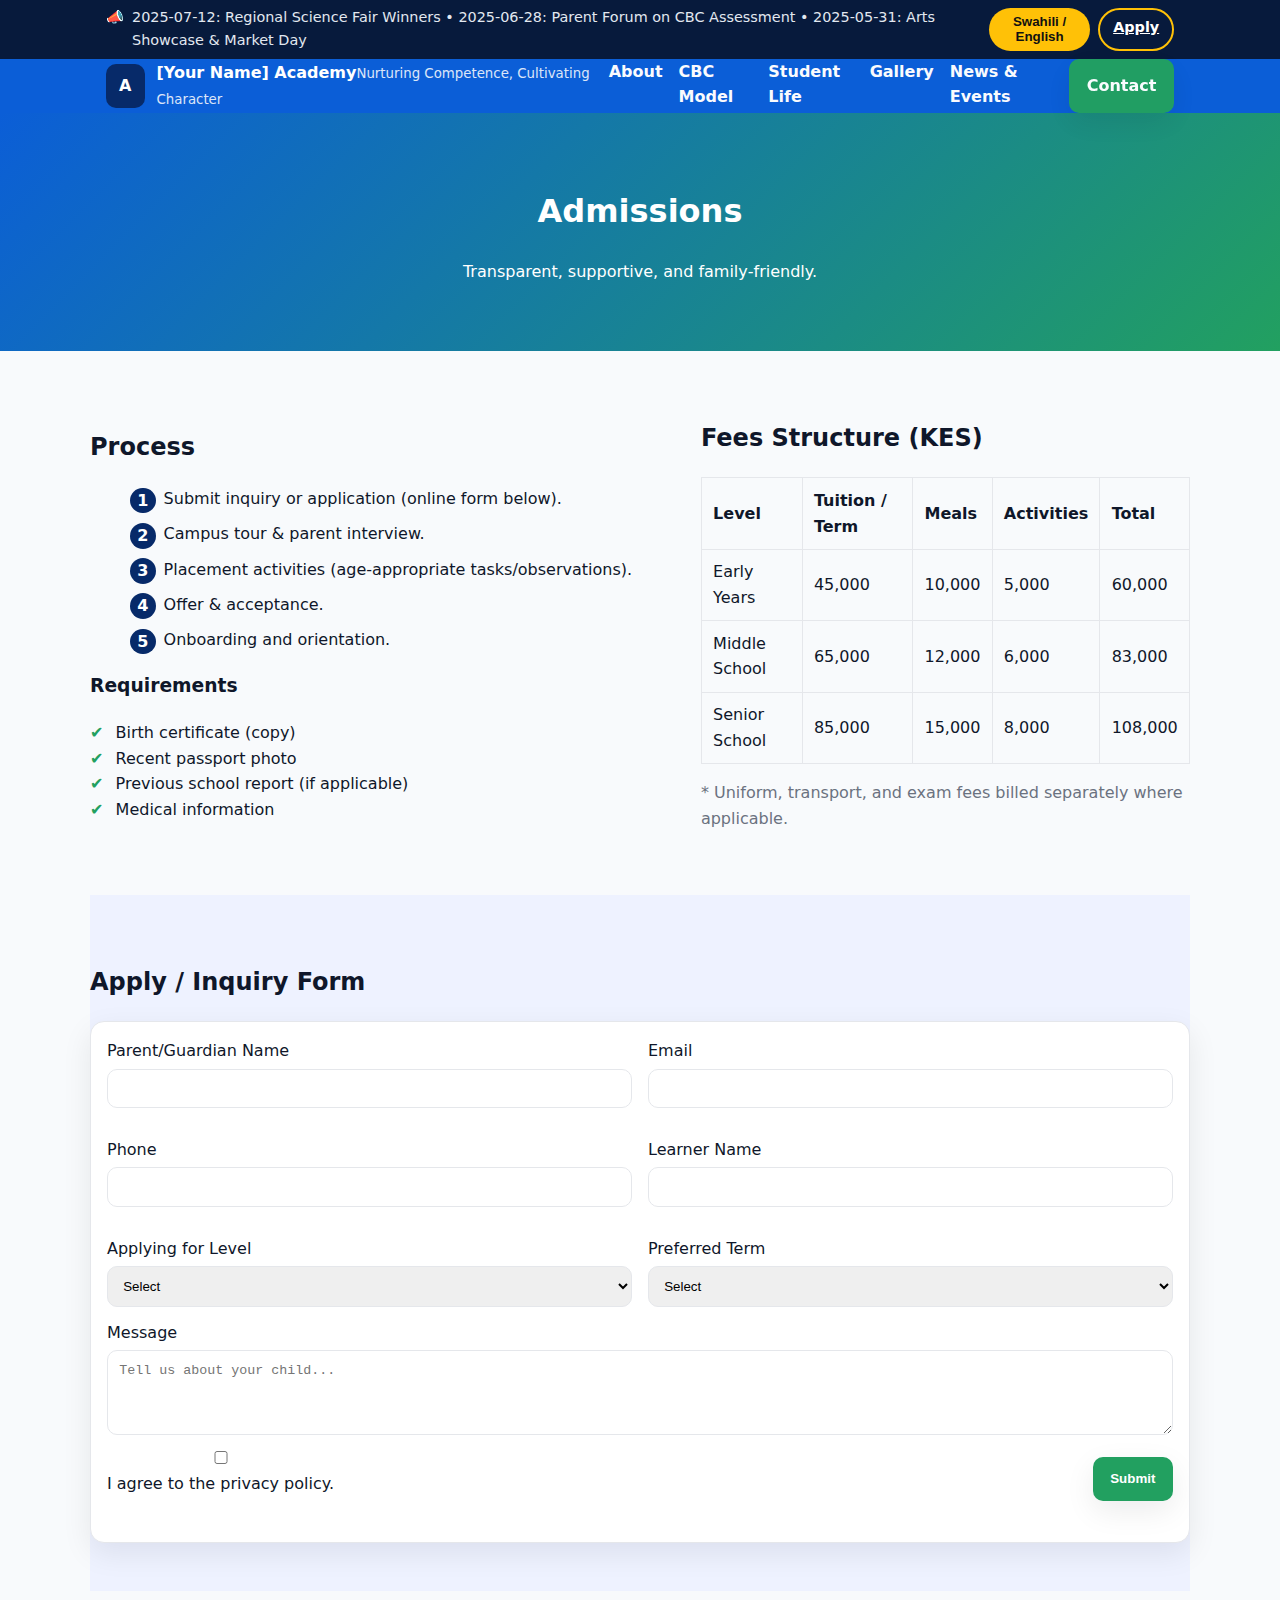
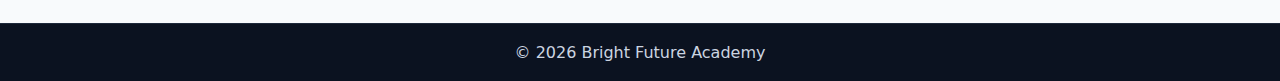
<file: ACADEMY/admissions.html>
<!DOCTYPE html>
<html lang="en" data-theme="light">
<head>
  <meta charset="UTF-8">
  <meta name="viewport" content="width=device-width, initial-scale=1">
  <title>Admissions — Bright Future Academy</title>
  <meta name="description" content="Admissions process, requirements, and transparent fees for CBC-aligned schooling." />
  <link rel="stylesheet" href="styles.css">
  <script defer src="18js.js"></script>
  <script defer src="script.js"></script>
</head>
<body>
  <div class="topbar"><div class="container flex between center"><div class="ticker"><span class="ticker-icon">📣</span><div id="news-ticker"></div></div><div class="top-actions"><button id="lang-toggle" class="chip">Swahili / English</button><a class="chip outline" href="#apply">Apply</a></div></div></div>
  <header class="site-header"><div class="container flex between center"><a class="brand" href="index.html"><div class="brand-mark">A</div><div class="brand-text"><strong>[Your Name] Academy</strong><small>Nurturing Competence, Cultivating Character</small></div></a><nav class="main-nav"><button class="nav-toggle" aria-expanded="false" aria-controls="nav-menu">☰</button><ul id="nav-menu"><li><a href="about.html">About</a></li><li><a href="academics.html">CBC Model</a></li><li><a href="student-life.html">Student Life</a></li><li><a href="gallery.html">Gallery</a></li><li><a href="news.html">News & Events</a></li><li><a href="contact.html" class="btn-sm">Contact</a></li></ul></nav></div></header>

  <section class="page-hero small">
    <h1>Admissions</h1>
    <p>Transparent, supportive, and family‑friendly.</p>
  </section>

  <section class="section container two-col">
    <div>
      <h2>Process</h2>
      <ol class="steps">
        <li>Submit inquiry or application (online form below).</li>
        <li>Campus tour & parent interview.</li>
        <li>Placement activities (age‑appropriate tasks/observations).</li>
        <li>Offer & acceptance.</li>
        <li>Onboarding and orientation.</li>
      </ol>
      <h3>Requirements</h3>
      <ul class="check">
        <li>Birth certificate (copy)</li>
        <li>Recent passport photo</li>
        <li>Previous school report (if applicable)</li>
        <li>Medical information</li>
      </ul>
    </div>
    <div>
      <h2>Fees Structure (KES)</h2>
      <div class="table-responsive">
        <table class="table">
          <thead><tr><th>Level</th><th>Tuition / Term</th><th>Meals</th><th>Activities</th><th>Total</th></tr></thead>
          <tbody>
            <tr><td>Early Years</td><td>45,000</td><td>10,000</td><td>5,000</td><td>60,000</td></tr>
            <tr><td>Middle School</td><td>65,000</td><td>12,000</td><td>6,000</td><td>83,000</td></tr>
            <tr><td>Senior School</td><td>85,000</td><td>15,000</td><td>8,000</td><td>108,000</td></tr>
          </tbody>
        </table>
      </div>
      <p class="muted">* Uniform, transport, and exam fees billed separately where applicable.</p>
    </div>
  </section>

  <section id="apply" class="section alt container">
    <h2>Apply / Inquiry Form</h2>
    <form id="admissions-form" class="form card soft" novalidate>
      <div class="grid-2">
        <label>Parent/Guardian Name<input type="text" name="guardian" required></label>
        <label>Email<input type="email" name="email" required></label>
        <label>Phone<input type="tel" name="phone" required pattern="^\\+?\\d{9,15}$"></label>
        <label>Learner Name<input type="text" name="learner" required></label>
        <label>Applying for Level
          <select name="level" required>
            <option value="">Select</option>
            <option>Early Years</option>
            <option>Middle School</option>
            <option>Senior School</option>
          </select>
        </label>
        <label>Preferred Term
          <select name="term" required>
            <option value="">Select</option>
            <option>Term 1</option>
            <option>Term 2</option>
            <option>Term 3</option>
          </select>
        </label>
      </div>
      <label>Message<textarea name="message" rows="4" placeholder="Tell us about your child..."></textarea></label>
      <div class="flex between center">
        <label class="checkline"><input type="checkbox" required> I agree to the privacy policy.</label>
        <button type="submit" class="btn">Submit</button>
      </div>
      <p id="admissions-status" class="status" role="status" aria-live="polite"></p>
    </form>
  </section>

  <footer class="site-footer simple"><div class="legal">© <span id="year"></span> Bright Future Academy</div></footer>
</body>
</html>
</file>
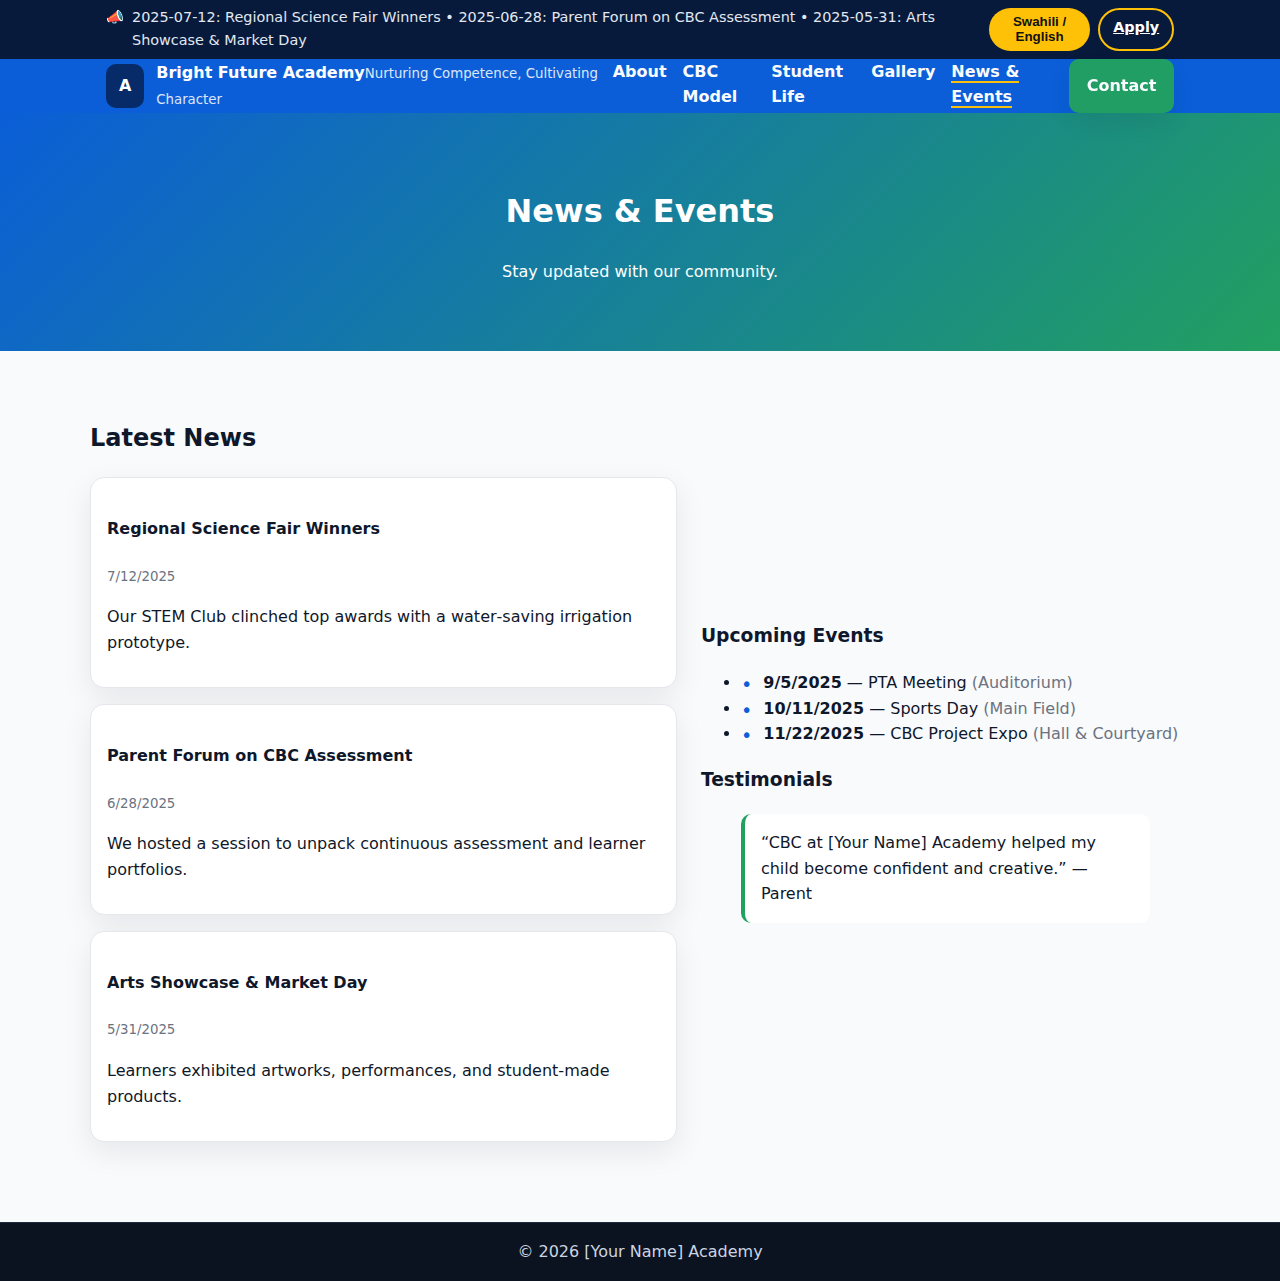
<file: ACADEMY/contact.html>
<!DOCTYPE html>
<html lang="en" data-theme="light">
<head>
  <meta charset="UTF-8">
  <meta name="viewport" content="width=device-width, initial-scale=1">
  <title>News & Events — [Your Name] Academy</title>
  <meta name="description" content="Announcements, calendar, and student achievements." />
  <link rel="stylesheet" href="styles.css">
  <script defer src="18js.js"></script>
  <script defer src="script.js"></script>
</head>
<body>
  <div class="topbar"><div class="container flex between center"><div class="ticker"><span class="ticker-icon">📣</span><div id="news-ticker"></div></div><div class="top-actions"><button id="lang-toggle" class="chip">Swahili / English</button><a class="chip outline" href="admissions.html">Apply</a></div></div></div>
  <header class="site-header"><div class="container flex between center"><a class="brand" href="index.html"><div class="brand-mark">A</div><div class="brand-text"><strong>Bright Future Academy</strong><small>Nurturing Competence, Cultivating Character</small></div></a><nav class="main-nav"><button class="nav-toggle" aria-expanded="false" aria-controls="nav-menu">☰</button><ul id="nav-menu"><li><a href="about.html">About</a></li><li><a href="academics.html">CBC Model</a></li><li><a href="student-life.html">Student Life</a></li><li><a href="gallery.html">Gallery</a></li><li><a href="news.html" class="active">News & Events</a></li><li><a href="contact.html" class="btn-sm">Contact</a></li></ul></nav></div></header>

  <section class="page-hero small">
    <h1>News & Events</h1>
    <p>Stay updated with our community.</p>
  </section>

  <section class="section container two-col">
    <div>
      <h2>Latest News</h2>
      <div id="news-list" class="stack"></div>
    </div>
    <aside>
      <h3>Upcoming Events</h3>
      <ul id="events-list" class="list timeline"></ul>
      <h3>Testimonials</h3>
      <blockquote class="quote">“CBC at [Your Name] Academy helped my child become confident and creative.” — Parent</blockquote>
    </aside>
  </section>

  <footer class="site-footer simple"><div class="legal">© <span id="year"></span> [Your Name] Academy</div></footer>
</body>
</html>
</file>
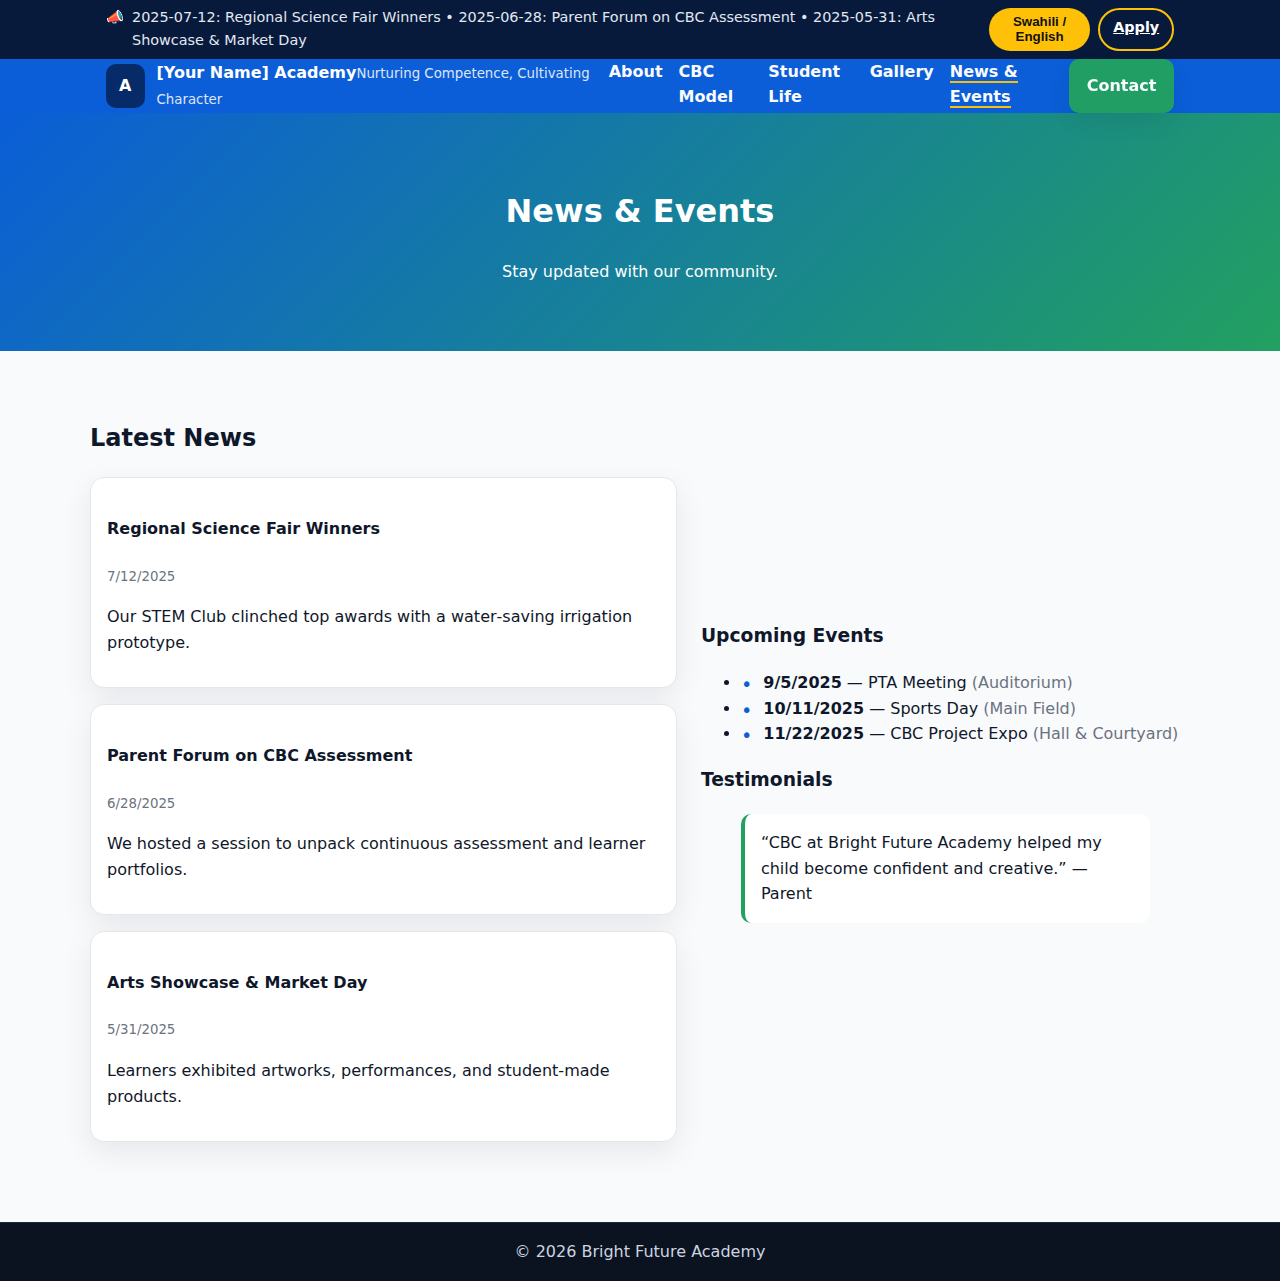
<file: ACADEMY/news.html>
<!DOCTYPE html>
<html lang="en" data-theme="light">
<head>
  <meta charset="UTF-8">
  <meta name="viewport" content="width=device-width, initial-scale=1">
  <title>News & Events — Bright Future Academy</title>
  <meta name="description" content="Announcements, calendar, and student achievements." />
  <link rel="stylesheet" href="styles.css">
  <script defer src="18js.js"></script>
  <script defer src="script.js"></script>
</head>
<body>
  <div class="topbar"><div class="container flex between center"><div class="ticker"><span class="ticker-icon">📣</span><div id="news-ticker"></div></div><div class="top-actions"><button id="lang-toggle" class="chip">Swahili / English</button><a class="chip outline" href="admissions.html">Apply</a></div></div></div>
  <header class="site-header"><div class="container flex between center"><a class="brand" href="index.html"><div class="brand-mark">A</div><div class="brand-text"><strong>[Your Name] Academy</strong><small>Nurturing Competence, Cultivating Character</small></div></a><nav class="main-nav"><button class="nav-toggle" aria-expanded="false" aria-controls="nav-menu">☰</button><ul id="nav-menu"><li><a href="about.html">About</a></li><li><a href="academics.html">CBC Model</a></li><li><a href="student-life.html">Student Life</a></li><li><a href="gallery.html">Gallery</a></li><li><a href="news.html" class="active">News & Events</a></li><li><a href="contact.html" class="btn-sm">Contact</a></li></ul></nav></div></header>

  <section class="page-hero small">
    <h1>News & Events</h1>
    <p>Stay updated with our community.</p>
  </section>

  <section class="section container two-col">
    <div>
      <h2>Latest News</h2>
      <div id="news-list" class="stack"></div>
    </div>
    <aside>
      <h3>Upcoming Events</h3>
      <ul id="events-list" class="list timeline"></ul>
      <h3>Testimonials</h3>
      <blockquote class="quote">“CBC at Bright Future Academy helped my child become confident and creative.” — Parent</blockquote>
    </aside>
  </section>

  <footer class="site-footer simple"><div class="legal">© <span id="year"></span> Bright Future Academy</div></footer>
</body>
</html>
</file>
<file: ACADEMY/styles.css>
/* ---------- Base / Reset ---------- */
*, *::before, *::after { box-sizing: border-box; }
:root{
  --bg:#f8fafc; --text:#0f172a;
  --primary:#0B5ED7; --secondary:#22A060; --accent:#FFC107;
  --muted:#6b7280; --card:#ffffff; --alt:#eef2ff; --border:#e5e7eb;
  --radius:14px; --shadow:0 10px 30px rgba(2,6,23,0.08);
  --max:1100px;
}
html,body{margin:0}
body{font:16px/1.6 Inter,system-ui,-apple-system,Segoe UI,Roboto,Arial,sans-serif;color:var(--text);background:var(--bg);}

/* ---------- Layout Helpers ---------- */
.container{max-width:var(--max);margin-inline:auto;padding:0 1rem;}
.flex{display:flex;gap:.75rem;} .between{justify-content:space-between;} .center{align-items:center;}
.grid-3{display:grid;grid-template-columns:repeat(3,1fr);gap:1.25rem;}
.grid-4{display:grid;grid-template-columns:repeat(4,1fr);gap:1.25rem;}
.grid-2{display:grid;grid-template-columns:repeat(2,1fr);gap:1rem;}
.two-col{display:grid;grid-template-columns:1.2fr 1fr;gap:1.5rem;align-items:center;}
.stack>*+*{margin-top:1rem;}
.mt{margin-top:1rem}

/* ---------- Topbar & Ticker ---------- */
.topbar{background:#071a3c;color:#e2e8f0;font-size:.9rem;}
.top-actions{display:flex;gap:.5rem;}
.chip{border:0;border-radius:999px;padding:.4rem .8rem;background:var(--accent);color:#111;font-weight:600;cursor:pointer;}
.chip.outline{background:transparent;border:2px solid var(--accent);color:#fff}

/* Ticker */
.ticker{display:flex;gap:.5rem;overflow:hidden;padding:.4rem 0;}
.ticker-icon{filter:grayscale(0) brightness(1.3)}
.ticker-track{white-space:nowrap;animation:ticker 25s linear infinite;}
@keyframes ticker{0%{transform:translateX(100%)}100%{transform:translateX(-100%)}}

/* ---------- Header / Nav ---------- */
.site-header{background:#0B5ED7;color:#fff;position:sticky;top:0;z-index:100}
.brand{display:flex;gap:.75rem;color:#fff;text-decoration:none;align-items:center}
.brand-mark{width:44px;height:44px;border-radius:10px;background:#072a69;display:grid;place-items:center;font-weight:900}
.brand-text small{opacity:.85}
.main-nav ul{display:flex;list-style:none;margin:0;padding:0;gap:1rem}
.main-nav a{color:#fff;text-decoration:none;font-weight:600;opacity:.98}
.main-nav a.active{border-bottom:2px solid var(--accent)}
.nav-toggle{display:none;background:transparent;color:#fff;border:0;font-size:1.3rem}

/* ---------- Hero ---------- */
.hero{position:relative;height:58vh;min-height:420px;display:grid}
.hero img{width:100%;height:100%;object-fit:cover}
.hero-overlay{position:absolute;inset:0;background:linear-gradient(180deg,rgba(0,0,0,.4),rgba(0,0,0,.55));display:grid;align-content:center;color:#fff}
.hero .lead{max-width:65ch;opacity:.95}
.hero-cta{display:flex;gap:.75rem;margin-top:1rem}
.btn,.btn-sm{background:var(--secondary);color:#fff;border:0;border-radius:10px;padding:.9rem 1.1rem;font-weight:700;text-decoration:none;box-shadow:var(--shadow);display:inline-block}
.btn:hover{filter:brightness(.95)}
.btn.ghost{background:transparent;border:2px solid #fff}

/* ---------- Sections ---------- */
.section{padding:3rem 0}
.section.alt{background:var(--alt)}
.page-hero.small{padding:3.2rem 1rem;text-align:center;background:linear-gradient(135deg,#0B5ED7, #22A060);color:#fff}
.feature-cards .card{display:grid;grid-template-columns:120px 1fr;gap:1rem;align-items:center}
.card{background:var(--card);border:1px solid var(--border);border-radius:var(--radius);box-shadow:var(--shadow);overflow:hidden}
.card.soft{padding:1rem}
.stats{display:flex;gap:1.25rem;justify-content:center}
.stat{background:var(--card);padding:1rem 1.2rem;border-radius:12px;border:1px solid var(--border);text-align:center}
.stat strong{font-size:1.6rem;color:#072a69}

/* ---------- Lists ---------- */
.check{list-style:none;padding-left:0}
.check li{padding-left:1.6rem;position:relative}
.check li::before{content:"✔";position:absolute;left:0;color:var(--secondary);font-weight:900}
.steps{counter-reset:step}
.steps li{list-style:none;padding-left:2.1rem;position:relative;margin-bottom:.6rem}
.steps li::before{counter-increment:step;content:counter(step);position:absolute;left:0;top:.1rem;width:1.6rem;height:1.6rem;border-radius:999px;background:#072a69;color:#fff;display:grid;place-items:center;font-weight:700}
.pill{display:inline-block;border:1px dashed var(--primary);padding:.5rem .7rem;border-radius:999px;margin:.25rem;background:#fff}

/* ---------- Tables & Forms ---------- */
.table-responsive{overflow:auto}
.table{width:100%;border-collapse:collapse}
.table th,.table td{border:1px solid var(--border);padding:.6rem .7rem;text-align:left}
.form label{display:grid;gap:.3rem;margin-bottom:.8rem}
.form input,.form select,.form textarea{border:1px solid var(--border);border-radius:10px;padding:.7rem}
.checkline{display:flex;align-items:center;gap:.5rem}
.status{margin-top:.7rem;font-weight:700}
.muted{color:var(--muted)}

/* ---------- Masonry Gallery ---------- */
.masonry{columns:1 320px;column-gap:1rem}
.masonry .g-item{break-inside:avoid;margin-bottom:1rem;cursor:zoom-in}
.masonry img{width:100%;border-radius:12px;display:block}

/* ---------- Lightbox ---------- */
.lightbox{position:fixed;inset:0;background:rgba(0,0,0,.8);display:none;place-items:center;z-index:999}
.lightbox[aria-hidden="false"]{display:grid}
.lightbox img{max-width:min(92vw,1100px);max-height:80vh;border-radius:10px}
.lightbox-close{position:absolute;top:18px;right:20px;background:#fff;border:0;border-radius:999px;font-size:1.4rem;width:40px;height:40px}

/* ---------- News / Timeline ---------- */
.timeline li{position:relative;padding-left:1.4rem}
.timeline li::before{content:"•";position:absolute;left:0;color:var(--primary);font-size:1.2rem}
.quote{background:#fff;border-left:4px solid var(--secondary);padding:1rem;border-radius:10px}

/* ---------- CTA band & Footer ---------- */
.cta-band{background:#072a69;color:#fff;padding:1.2rem 0}
.site-footer{background:#0b1220;color:#cbd5e1;margin-top:2rem}
.site-footer .social a img{width:22px;height:22px;filter:invert(1)}
.site-footer .legal{border-top:1px solid #1e293b;text-align:center;padding:1rem}

/* ---------- Map Placeholder ---------- */
.map-placeholder{height:220px;border-radius:10px;background:linear-gradient(45deg,#e2e8f0,#cbd5e1);display:grid;place-items:center;color:#475569;font-weight:700}

/* ---------- Buttons / Links ---------- */
.link-arrow{font-weight:700;color:#072a69;text-decoration:none}
.link-arrow::after{content:" →"}

/* ---------- Responsive ---------- */
@media (max-width: 960px){
  .grid-4{grid-template-columns:repeat(2,1fr)}
  .two-col{grid-template-columns:1fr;gap:1rem}
  .grid-3{grid-template-columns:repeat(2,1fr)}
}
@media (max-width: 680px){
  .grid-3{grid-template-columns:1fr}
  .main-nav ul{display:none;position:absolute;right:1rem;top:64px;background:#072a69;padding:1rem;border-radius:12px;flex-direction:column;width:min(90vw,280px)}
  .nav-toggle{display:inline-block}
  .main-nav ul[aria-expanded="true"]{display:flex}
  .btn-sm{padding:.6rem .8rem}
}
</file>
